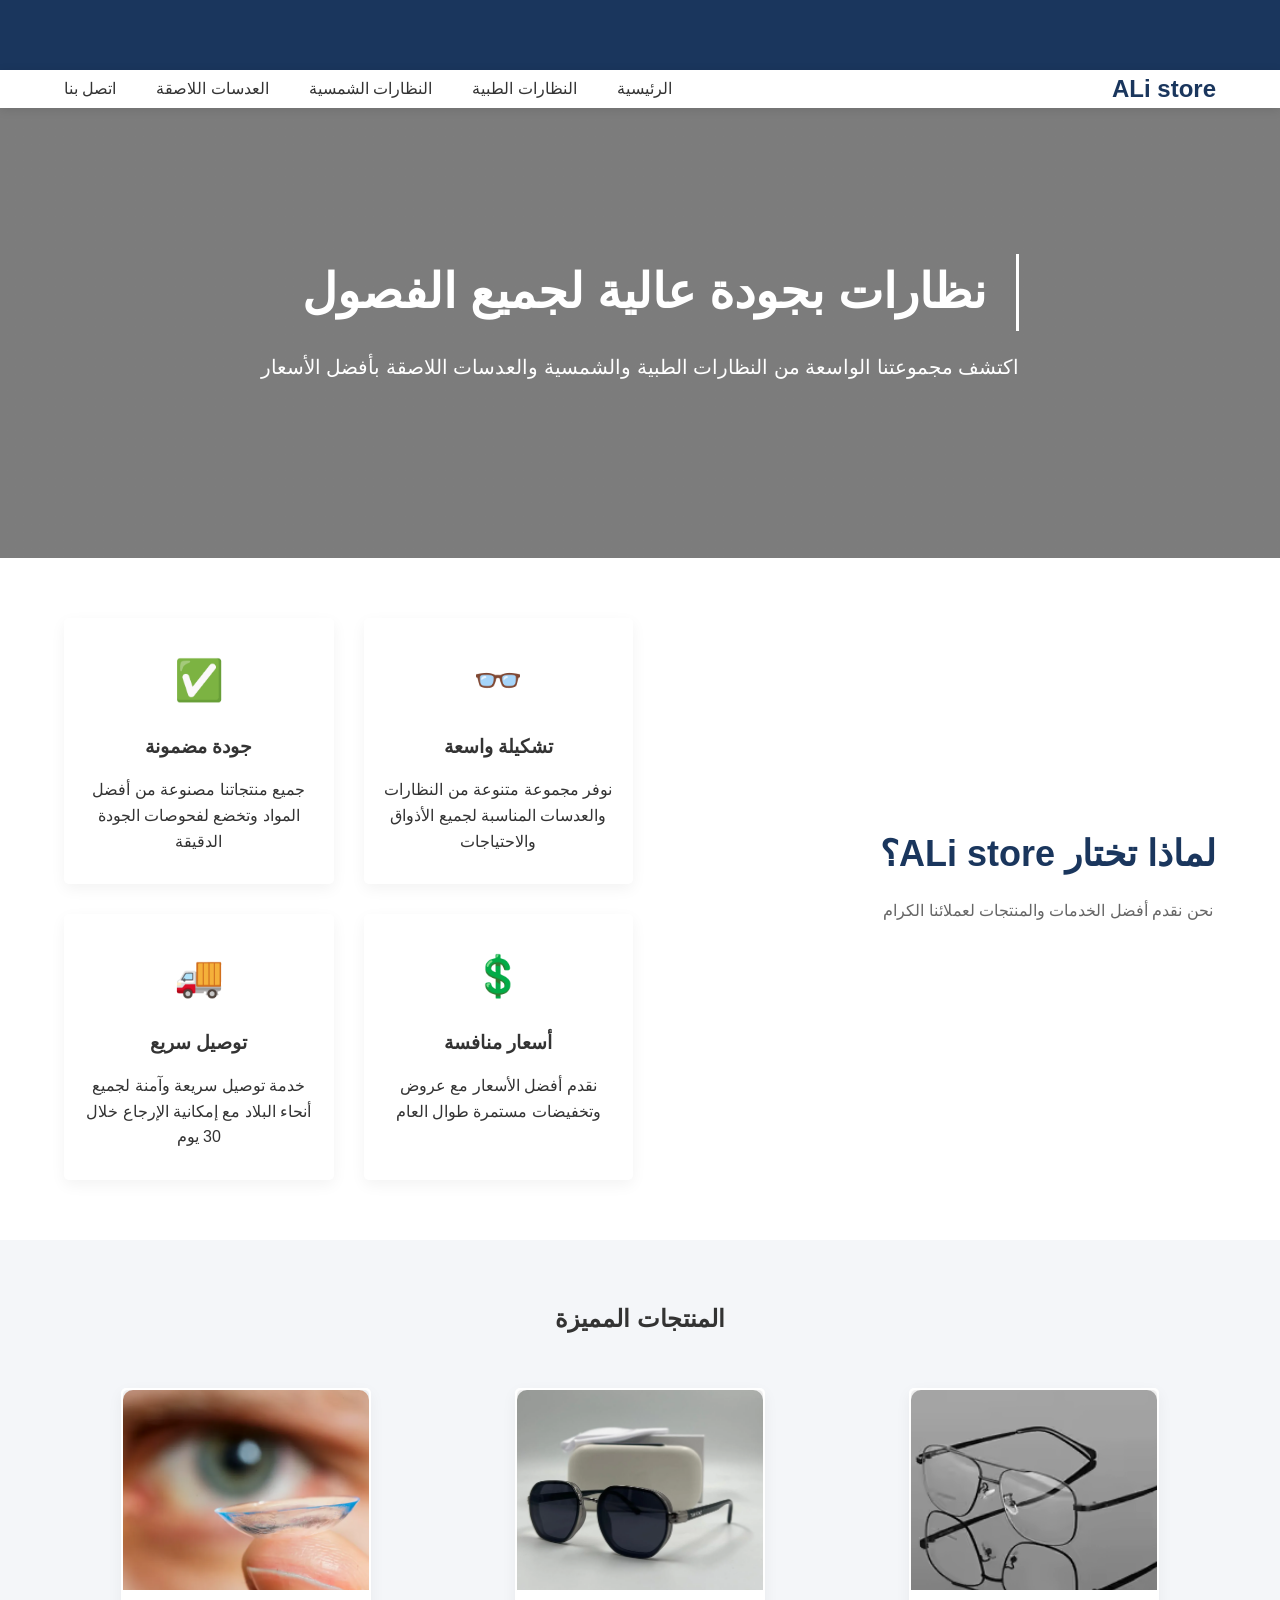
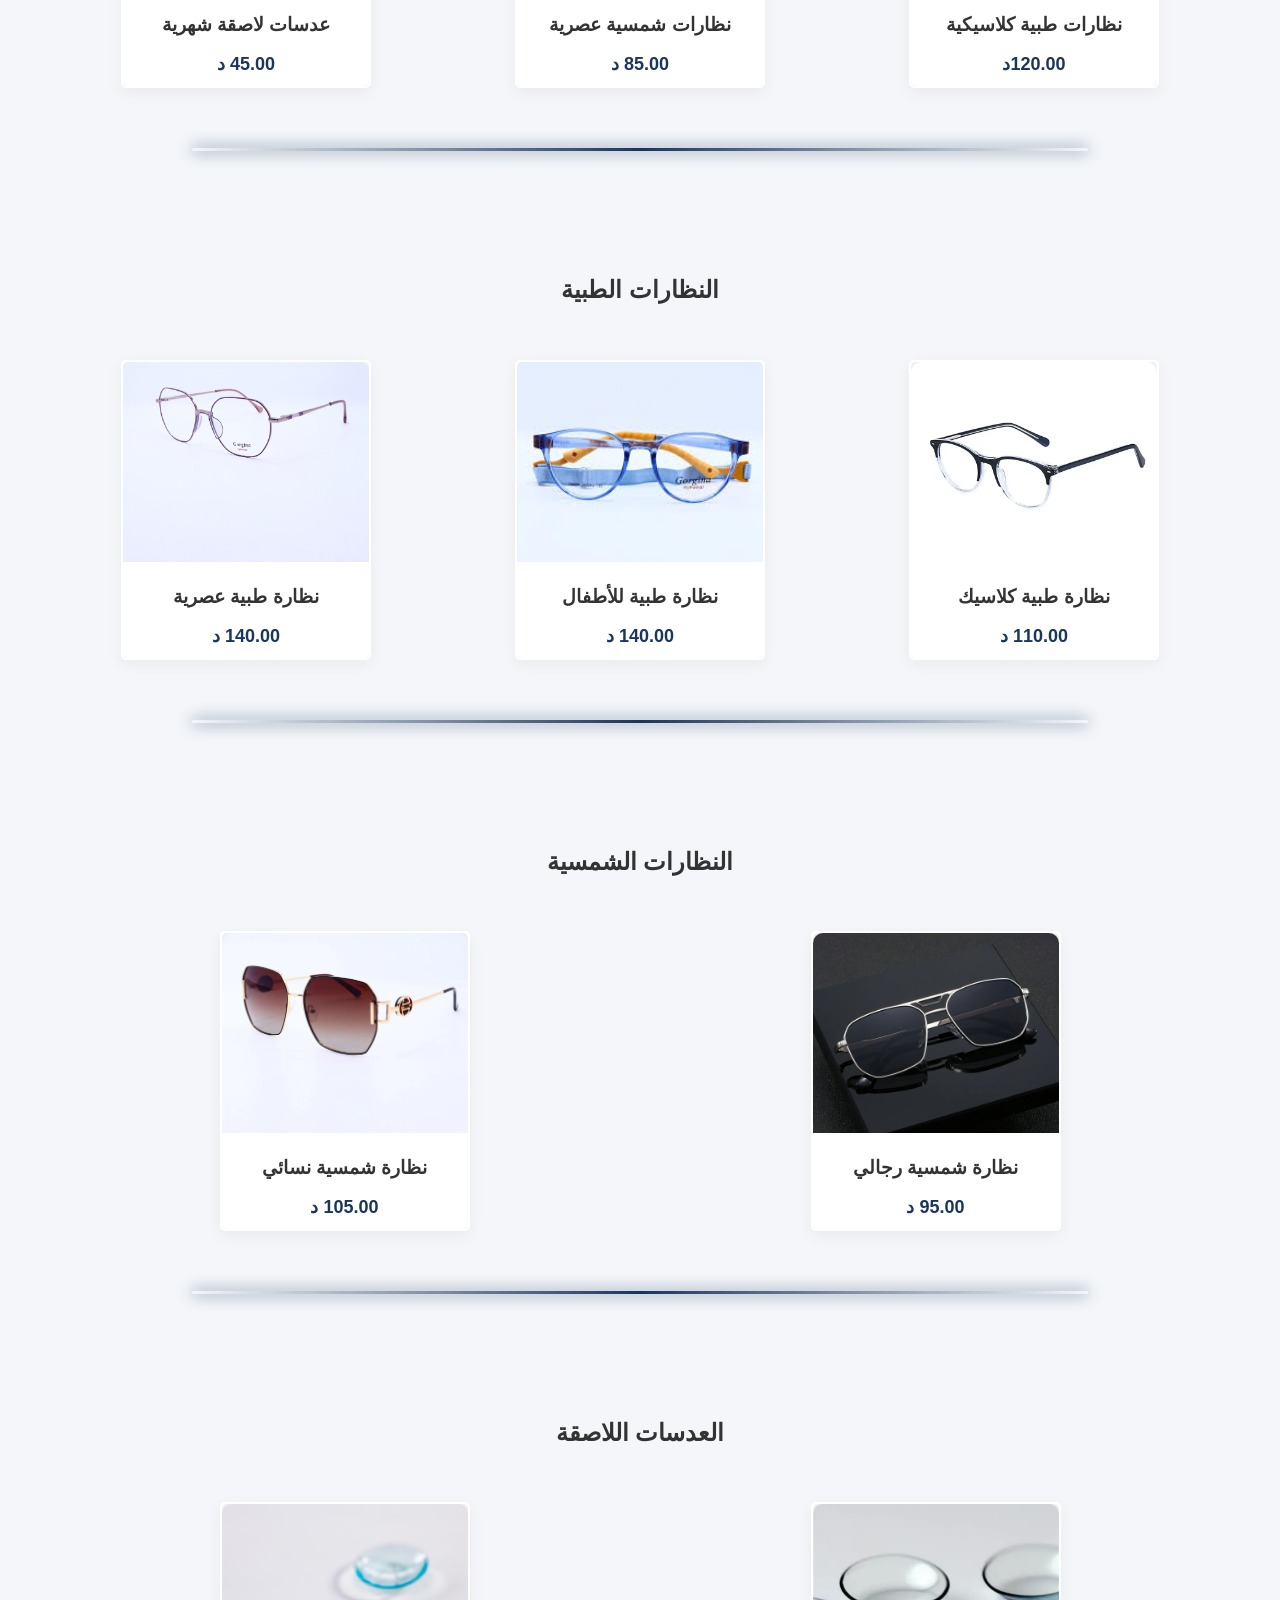
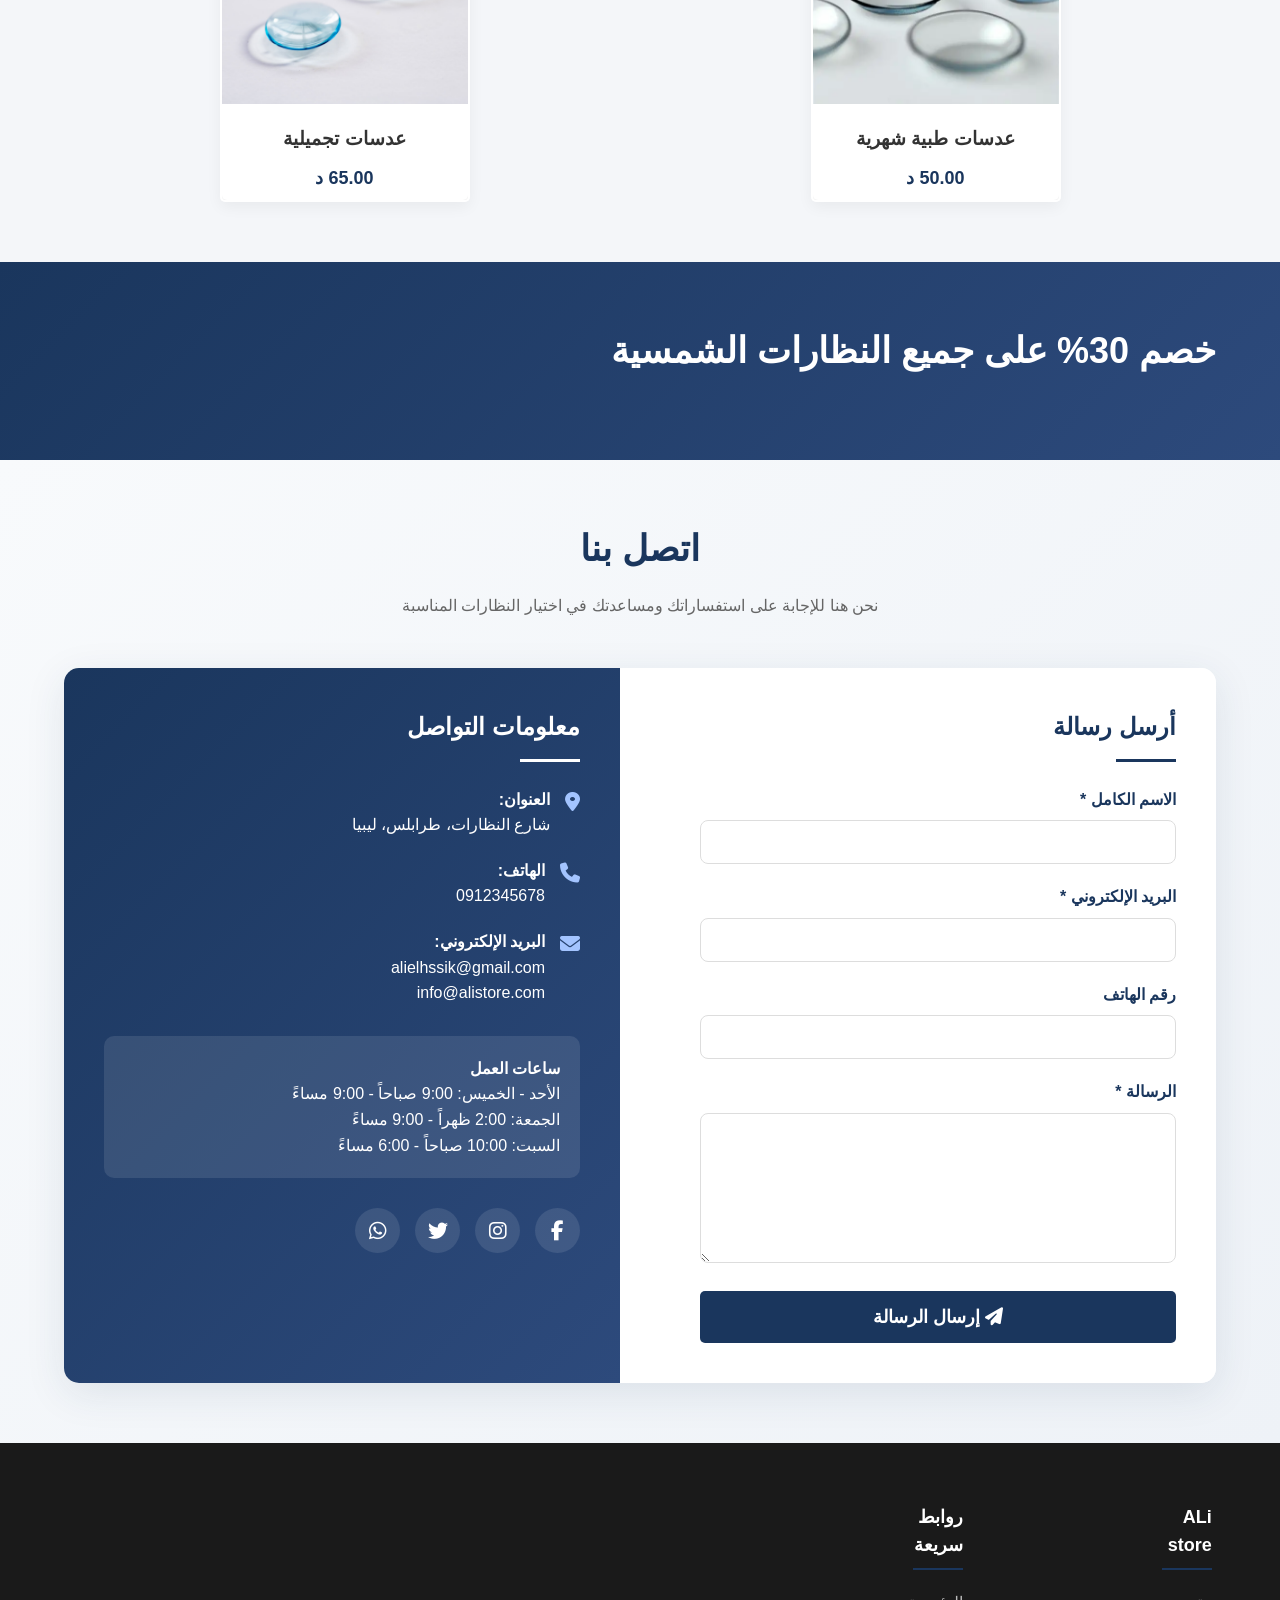
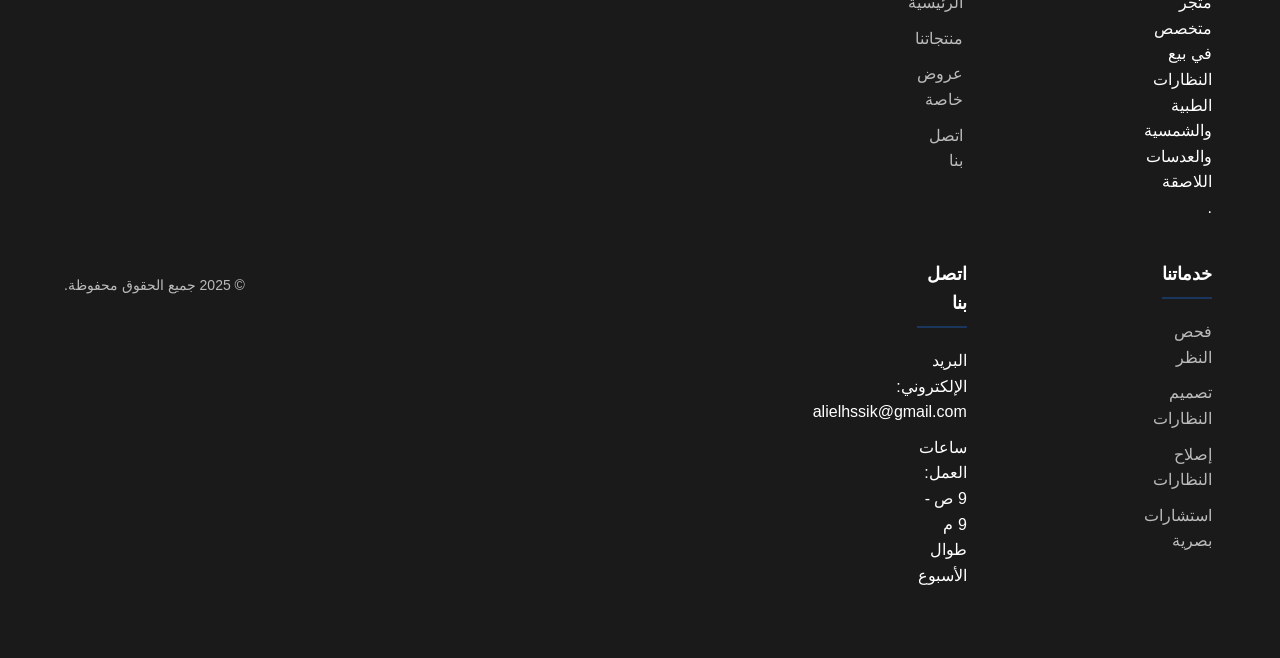
<file: index.html>
<!DOCTYPE html>
<html lang="ar" dir="rtl">
<head>
    <meta charset="UTF-8">
    <meta name="viewport" content="width=device-width, initial-scale=1.0">
    <link rel="stylesheet" href="https://cdnjs.cloudflare.com/ajax/libs/font-awesome/6.5.0/css/all.min.css">
    <link rel="stylesheet" href="style.css">
    <title>ALi Store - نظارات طبية وعدسات لاصقة</title>
</head>
<body>
    <div class="top-bar"></div>
    
    <nav>
        <div class="container">
            <div class="logo">ALi store</div>
            <ul class="nav-links">
                <li><a href="#">الرئيسية</a></li>
                <li><a href="#b">النظارات الطبية</a></li>
                <li><a href="#c">النظارات الشمسية</a></li>
                <li><a href="#d">العدسات اللاصقة</a></li>
                <li><a href="#contact">اتصل بنا</a></li>
            </ul>
        </div>
    </nav>
    
    <section class="hero">
        <div class="hero-content">
            <div><h1 class="typewriter">نظارات بجودة عالية لجميع الفصول</h1></div>
            <p>اكتشف مجموعتنا الواسعة من النظارات الطبية والشمسية والعدسات اللاصقة بأفضل الأسعار</p>
        </div>
    </section>
    
    <section class="features">
        <div class="container">
            <div class="section-title">
                <h2>لماذا تختار ALi store؟</h2>
                <p>نحن نقدم أفضل الخدمات والمنتجات لعملائنا الكرام</p>
            </div>
            <div class="features-grid">
                <div class="feature-card">
                    <div class="feature-icon">👓</div>
                    <h3>تشكيلة واسعة</h3>
                    <p>نوفر مجموعة متنوعة من النظارات والعدسات المناسبة لجميع الأذواق والاحتياجات</p>
                </div>
                <div class="feature-card">
                    <div class="feature-icon">✅</div>
                    <h3>جودة مضمونة</h3>
                    <p>جميع منتجاتنا مصنوعة من أفضل المواد وتخضع لفحوصات الجودة الدقيقة</p>
                </div>
                <div class="feature-card">
                    <div class="feature-icon">💲</div>
                    <h3>أسعار منافسة</h3>
                    <p>نقدم أفضل الأسعار مع عروض وتخفيضات مستمرة طوال العام</p>
                </div>
                <div class="feature-card">
                    <div class="feature-icon">🚚</div>
                    <h3>توصيل سريع</h3>
                    <p>خدمة توصيل سريعة وآمنة لجميع أنحاء البلاد مع إمكانية الإرجاع خلال 30 يوم</p>
                </div>
            </div>
        </div>
    </section>
    
    <section id="a" class="products featured-products">
        <div class="container-a">
            <h2 class="section-title">المنتجات المميزة</h2>
            <div class="products-grid">
                <div class="product-card">
                    <div class="card-inner">
                        <div class="card-front">
                            <div class="product-img"><img src="p1.avif" alt="نظارات طبية كلاسيكية"></div>
                            <div class="product-info">
                                <h3>نظارات طبية كلاسيكية</h3>
                                <div class="price">120.00د</div>
                            </div>
                        </div>
                        <div class="card-back">
                            <div class="product-info">
                                <h3>نظارات طبية كلاسيكية</h3>
                                <p>إطار أنيق ومتين مع عدسات مضادة للانعكاس للارتداء اليومي</p>
                                <div class="price">120.00 د</div>
                            </div>
                        </div>
                    </div>
                </div>
                <div class="product-card">
                    <div class="card-inner">
                        <div class="card-front">
                            <div class="product-img"><img src="p9.webp" alt="نظارات شمسية عصرية"></div>
                            <div class="product-info">
                                <h3>نظارات شمسية عصرية</h3>
                                <div class="price">85.00 د</div>
                            </div>
                        </div>
                        <div class="card-back">
                            <div class="product-info">
                                <h3>نظارات شمسية عصرية</h3>
                                <p>حماية 100% من الأشعة فوق البنفسجية مع تصميم عصري وأنيق</p>
                                <div class="price">85.00 د</div>
                            </div>
                        </div>
                    </div>
                </div>
                <div class="product-card">
                    <div class="card-inner">
                        <div class="card-front">
                            <div class="product-img"><img src="p2.png" alt="عدسات لاصقة شهرية"></div>
                            <div class="product-info">
                                <h3>عدسات لاصقة شهرية</h3>
                                <div class="price">45.00 د</div>
                            </div>
                        </div>
                        <div class="card-back">
                            <div class="product-info">
                                <h3>عدسات لاصقة شهرية</h3>
                                <p>عدسات مريحة للاستخدام اليومي مع ترطيب متقدم لحماية العين</p>
                                <div class="price">45.00 د</div>
                            </div>
                        </div>
                    </div>
                </div>
            </div>
        </div>
    </section>
    
    <section id="b" class="products medical-glasses">
        <div class="container-a">
            <h2 class="section-title">النظارات الطبية</h2>
            <div class="products-grid">
                <div class="product-card">
                    <div class="card-inner">
                        <div class="card-front">
                            <div class="product-img"><img src="p5.avif" alt="نظارة طبية كلاسيك"></div>
                            <div class="product-info">
                                <h3>نظارة طبية كلاسيك</h3>
                                <div class="price">110.00 د</div>
                            </div>
                        </div>
                        <div class="card-back">
                            <div class="product-info">
                                <h3>نظارة طبية كلاسيك</h3>
                                <p>إطار خفيف وعدسات مريحة للارتداء اليومي</p>
                                <div class="price">110.00 د</div>
                            </div>
                        </div>
                    </div>
                </div>
                <div class="product-card">
                    <div class="card-inner">
                        <div class="card-front">
                            <div class="product-img"><img src="p3.jfif" alt="نظارة طبية للأطفال"></div>
                            <div class="product-info">
                                <h3>نظارة طبية للأطفال</h3>
                                <div class="price">140.00 د</div>
                            </div>
                        </div>
                        <div class="card-back">
                            <div class="product-info">
                                <h3>نظارة طبية للأطفال</h3>
                                <p>إطار متين ومريح مع عدسات آمنة للأطفال</p>
                                <div class="price">140.00 د</div>
                            </div>
                        </div>
                    </div>
                </div>
                <div class="product-card">
                    <div class="card-inner">
                        <div class="card-front">
                            <div class="product-img"><img src="p4.webp" alt="نظارة طبية عصرية"></div>
                            <div class="product-info">
                                <h3>نظارة طبية عصرية</h3>
                                <div class="price">140.00 د</div>
                            </div>
                        </div>
                        <div class="card-back">
                            <div class="product-info">
                                <h3>نظارة طبية عصرية</h3>
                                <p>تصميم حديث للرجال والنساء مع عدسات مضادة للانعكاس</p>
                                <div class="price">140.00 د</div>
                            </div>
                        </div>
                    </div>
                </div>
            </div>
        </div>
    </section>
    
    <section id="c" class="products sun-glasses">
        <div class="container-a">
            <h2 class="section-title">النظارات الشمسية</h2>
            <div class="products-grid">
                <div class="product-card">
                    <div class="card-inner">
                        <div class="card-front">
                            <div class="product-img"><img src="p6.webp" alt="نظارة شمسية رجالي"></div>
                            <div class="product-info">
                                <h3>نظارة شمسية رجالي</h3>
                                <div class="price">95.00 د</div>
                            </div>
                        </div>
                        <div class="card-back">
                            <div class="product-info">
                                <h3>نظارة شمسية رجالي</h3>
                                <p>حماية 100% من الأشعة مع تصميم أنيق وعصري</p>
                                <div class="price">95.00 د</div>
                            </div>
                        </div>
                    </div>
                </div>
                <div class="product-card">
                    <div class="card-inner">
                        <div class="card-front">
                            <div class="product-img"><img src="p7.png" alt="نظارة شمسية نسائي"></div>
                            <div class="product-info">
                                <h3>نظارة شمسية نسائي</h3>
                                <div class="price">105.00 د</div>
                            </div>
                        </div>
                        <div class="card-back">
                            <div class="product-info">
                                <h3>نظارة شمسية نسائي</h3>
                                <p>تصميم أنيق وخفيف مع حماية كاملة من الأشعة فوق البنفسجية</p>
                                <div class="price">105.00 د</div>
                            </div>
                        </div>
                    </div>
                </div>
            </div>
        </div>
    </section>
    
    <section id="d" class="products contact-lenses">
        <div class="container-a">
            <h2 class="section-title">العدسات اللاصقة</h2>
            <div class="products-grid">
                <div class="product-card">
                    <div class="card-inner">
                        <div class="card-front">
                            <div class="product-img"><img src="p10.webp" alt="عدسات طبية شهرية"></div>
                            <div class="product-info">
                                <h3>عدسات طبية شهرية</h3>
                                <div class="price">50.00 د</div>
                            </div>
                        </div>
                        <div class="card-back">
                            <div class="product-info">
                                <h3>عدسات طبية شهرية</h3>
                                <p>راحة طوال اليوم مع ترطيب متقدم للعين</p>
                                <div class="price">50.00 د</div>
                            </div>
                        </div>
                    </div>
                </div>
                <div class="product-card">
                    <div class="card-inner">
                        <div class="card-front">
                            <div class="product-img"><img src="p8.txt" alt="عدسات تجميلية"></div>
                            <div class="product-info">
                                <h3>عدسات تجميلية</h3>
                                <div class="price">65.00 د</div>
                            </div>
                        </div>
                        <div class="card-back">
                            <div class="product-info">
                                <h3>عدسات تجميلية</h3>
                                <p>ألوان طبيعية جذابة مع راحة طوال اليوم</p>
                                <div class="price">65.00 د</div>
                            </div>
                        </div>
                    </div>
                </div>
            </div>
        </div>
    </section>
    
    <section class="offers">
        <div class="container">
            <h2>خصم 30% على جميع النظارات الشمسية</h2>
        </div>
    </section>
    
    <section id="contact" class="contact-section">
        <div class="contact-container">
            <div class="section-title">
                <h2>اتصل بنا</h2>
                <p>نحن هنا للإجابة على استفساراتك ومساعدتك في اختيار النظارات المناسبة</p>
            </div>
            
            <div class="contact-wrapper">
                <div class="contact-form-side">
                    <h3>أرسل رسالة</h3>
                    
                    <!-- قسم الرسالة المحفوظة -->
                    <section id="savedMessage" class="contact-section" style="display:none;">
                        <div class="contact-container">
                            <div class="section-title">
                                <h2>الرسالة المحفوظة</h2>
                            </div>
                            <div class="contact-wrapper">
                                <div class="contact-form-side">
                                    <p><strong>الاسم:</strong> <span id="showName"></span></p>
                                    <p><strong>البريد:</strong> <span id="showEmail"></span></p>
                                    <p><strong>الهاتف:</strong> <span id="showPhone"></span></p>
                                    <p><strong>الرسالة:</strong></p>
                                    <p id="showMessage" style="background:#f4f6f9;padding:15px;border-radius:8px;"></p>
                                    <button class="btn" onclick="editMessage()">✏️ تعديل</button>
                                    <button class="btn delete-btn" onclick="deleteMessage()">🗑️ حذف</button>
                                </div>
                            </div>
                        </div>
                    </section>
                    
                    <!-- نموذج الاتصال -->
                    <form id="contactForm">
                        <div class="form-group">
                            <label for="name">الاسم الكامل *</label>
                            <input type="text" id="name" class="form-control" required>
                        </div>
                        
                        <div class="form-group">
                            <label for="email">البريد الإلكتروني *</label>
                            <input type="email" id="email" class="form-control" required>
                        </div>
                        
                        <div class="form-group">
                            <label for="phone">رقم الهاتف</label>
                            <input type="tel" id="phone" class="form-control">
                        </div>
                        
                        <div class="form-group">
                            <label for="message">الرسالة *</label>
                            <textarea id="message" class="form-control" required></textarea>
                        </div>
                        
                        <button type="submit" class="btn" style="width: 100%; padding: 15px; font-size: 18px;">
                            <i class="fas fa-paper-plane"></i> إرسال الرسالة
                        </button>
                    </form>
                </div>
                
                <div class="contact-info-side">
                    <h3>معلومات التواصل</h3>
                    
                    <ul class="contact-details">
                        <li>
                            <i class="fas fa-map-marker-alt"></i>
                            <span>
                                <strong>العنوان:</strong><br>
                                شارع النظارات، طرابلس، ليبيا
                            </span>
                        </li>
                        
                        <li>
                            <i class="fas fa-phone"></i>
                            <span>
                                <strong>الهاتف:</strong><br>
                                 0912345678
                            </span>
                        </li>
                        
                        <li>
                            <i class="fas fa-envelope"></i>
                            <span>
                                <strong>البريد الإلكتروني:</strong><br>
                                alielhssik@gmail.com<br>
                                info@alistore.com
                            </span>
                        </li>
                    </ul>
                    
                    <div class="working-hours">
                        <h4>ساعات العمل</h4>
                        <p>الأحد - الخميس: 9:00 صباحاً - 9:00 مساءً</p>
                        <p>الجمعة: 2:00 ظهراً - 9:00 مساءً</p>
                        <p>السبت: 10:00 صباحاً - 6:00 مساءً</p>
                    </div>
                    
                    <div class="social-contact">
                        <a href="#" title="فيسبوك"><i class="fab fa-facebook-f"></i></a>
                        <a href="#" title="إنستغرام"><i class="fab fa-instagram"></i></a>
                        <a href="#" title="تويتر"><i class="fab fa-twitter"></i></a>
                        <a href="#" title="واتساب"><i class="fab fa-whatsapp"></i></a>
                    </div>
                </div>
            </div>
        </div>
    </section>
    
    <footer>
        <div class="container">
            <div class="footer-grid">
                <div class="footer-col">
                    <h3>ALi store</h3>
                    <p>متجر متخصص في بيع النظارات الطبية والشمسية والعدسات اللاصقة .</p>
                </div>
                <div class="footer-col">
                    <h3>روابط سريعة</h3>
                    <ul>
                        <li><a href="#">الرئيسية</a></li>
                        <li><a href="#a">منتجاتنا</a></li>
                        <li><a href="#">عروض خاصة</a></li>
                        <li><a href="#contact">اتصل بنا</a></li>
                    </ul>
                </div>
                <div class="footer-col">
                    <h3>خدماتنا</h3>
                    <ul>
                        <li><a href="#">فحص النظر</a></li>
                        <li><a href="#">تصميم النظارات</a></li>
                        <li><a href="#">إصلاح النظارات</a></li>
                        <li><a href="#">استشارات بصرية</a></li>
                    </ul>
                </div>
                <div class="footer-col">
                    <h3>اتصل بنا</h3>
                    <ul>
                        <li>البريد الإلكتروني: alielhssik@gmail.com</li>
                        <li>ساعات العمل: 9 ص - 9 م طوال الأسبوع</li>
                    </ul>
                </div>
            </div>
            
            <div class="copyright">
                <p>© 2025 جميع الحقوق محفوظة.</p>
            </div>
        </div>
    </footer>
    
    <script src="script.js"></script>
</body>
</html>
</file>
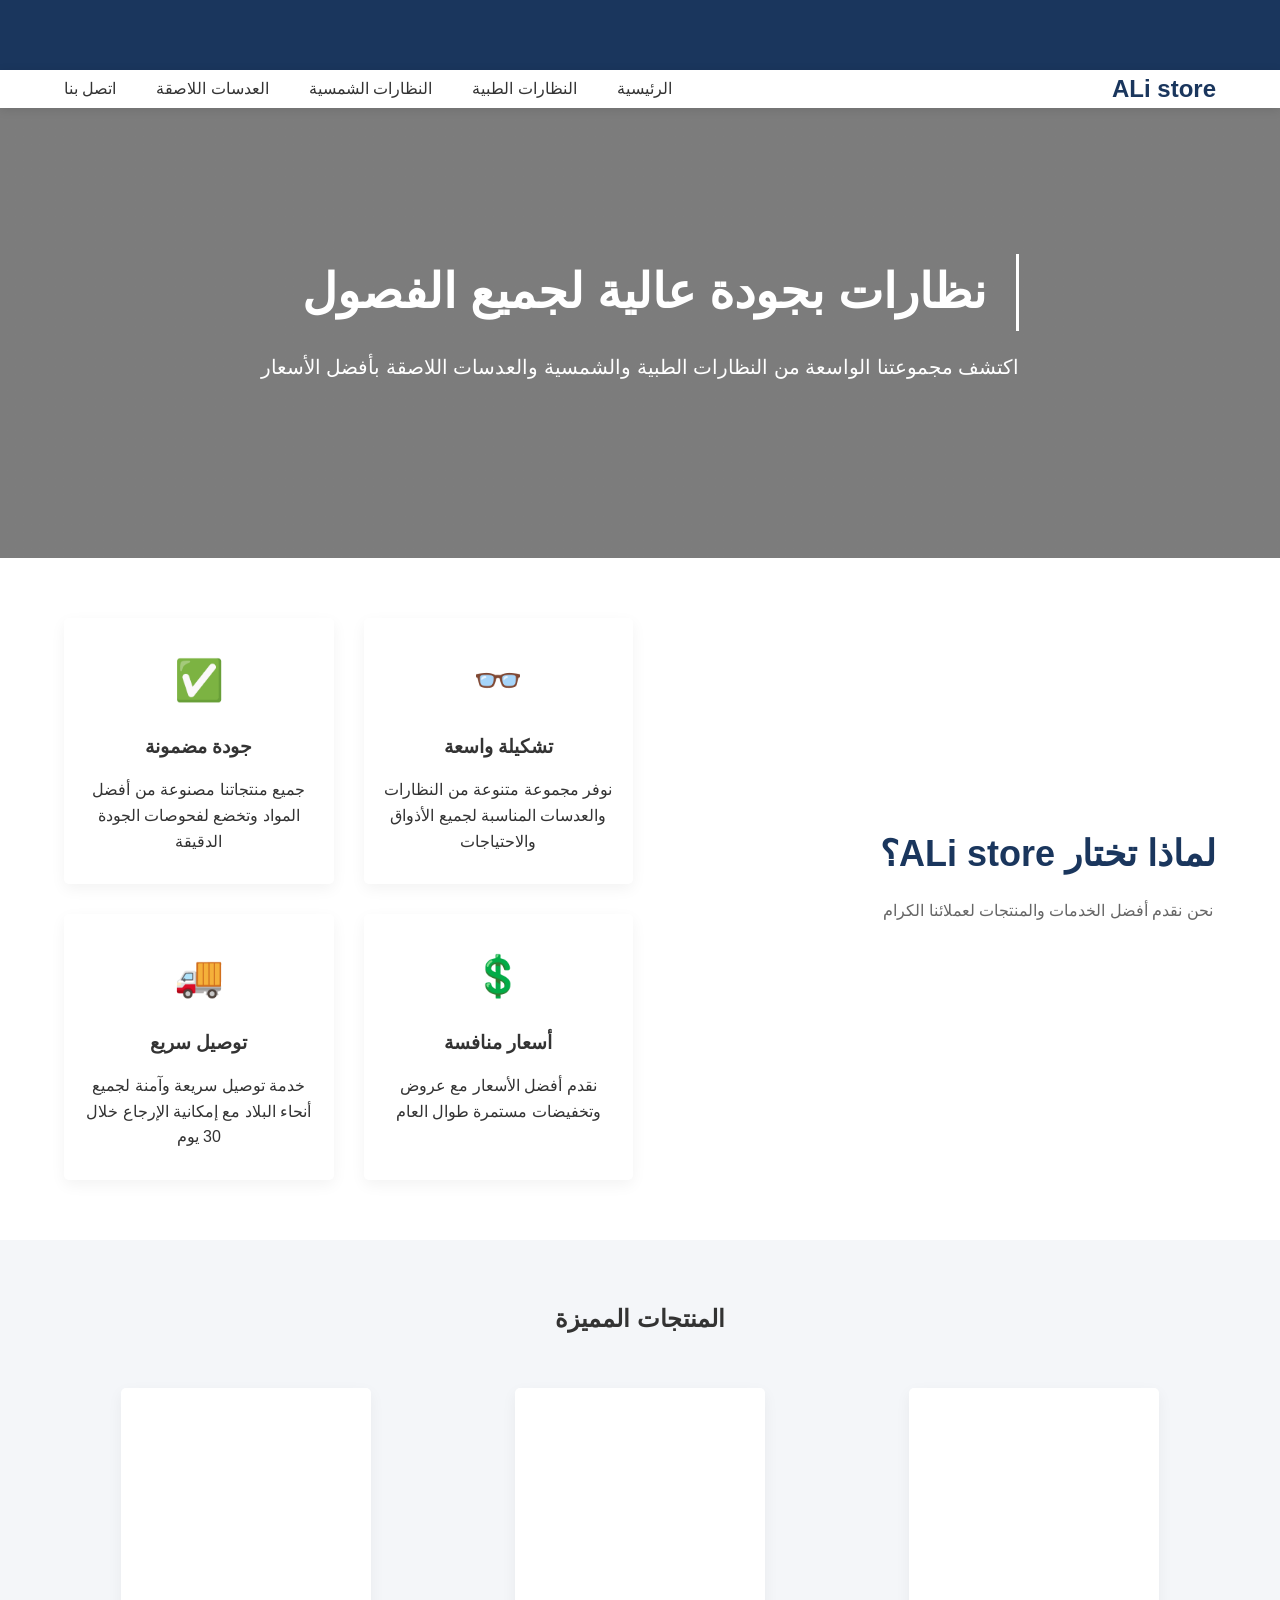
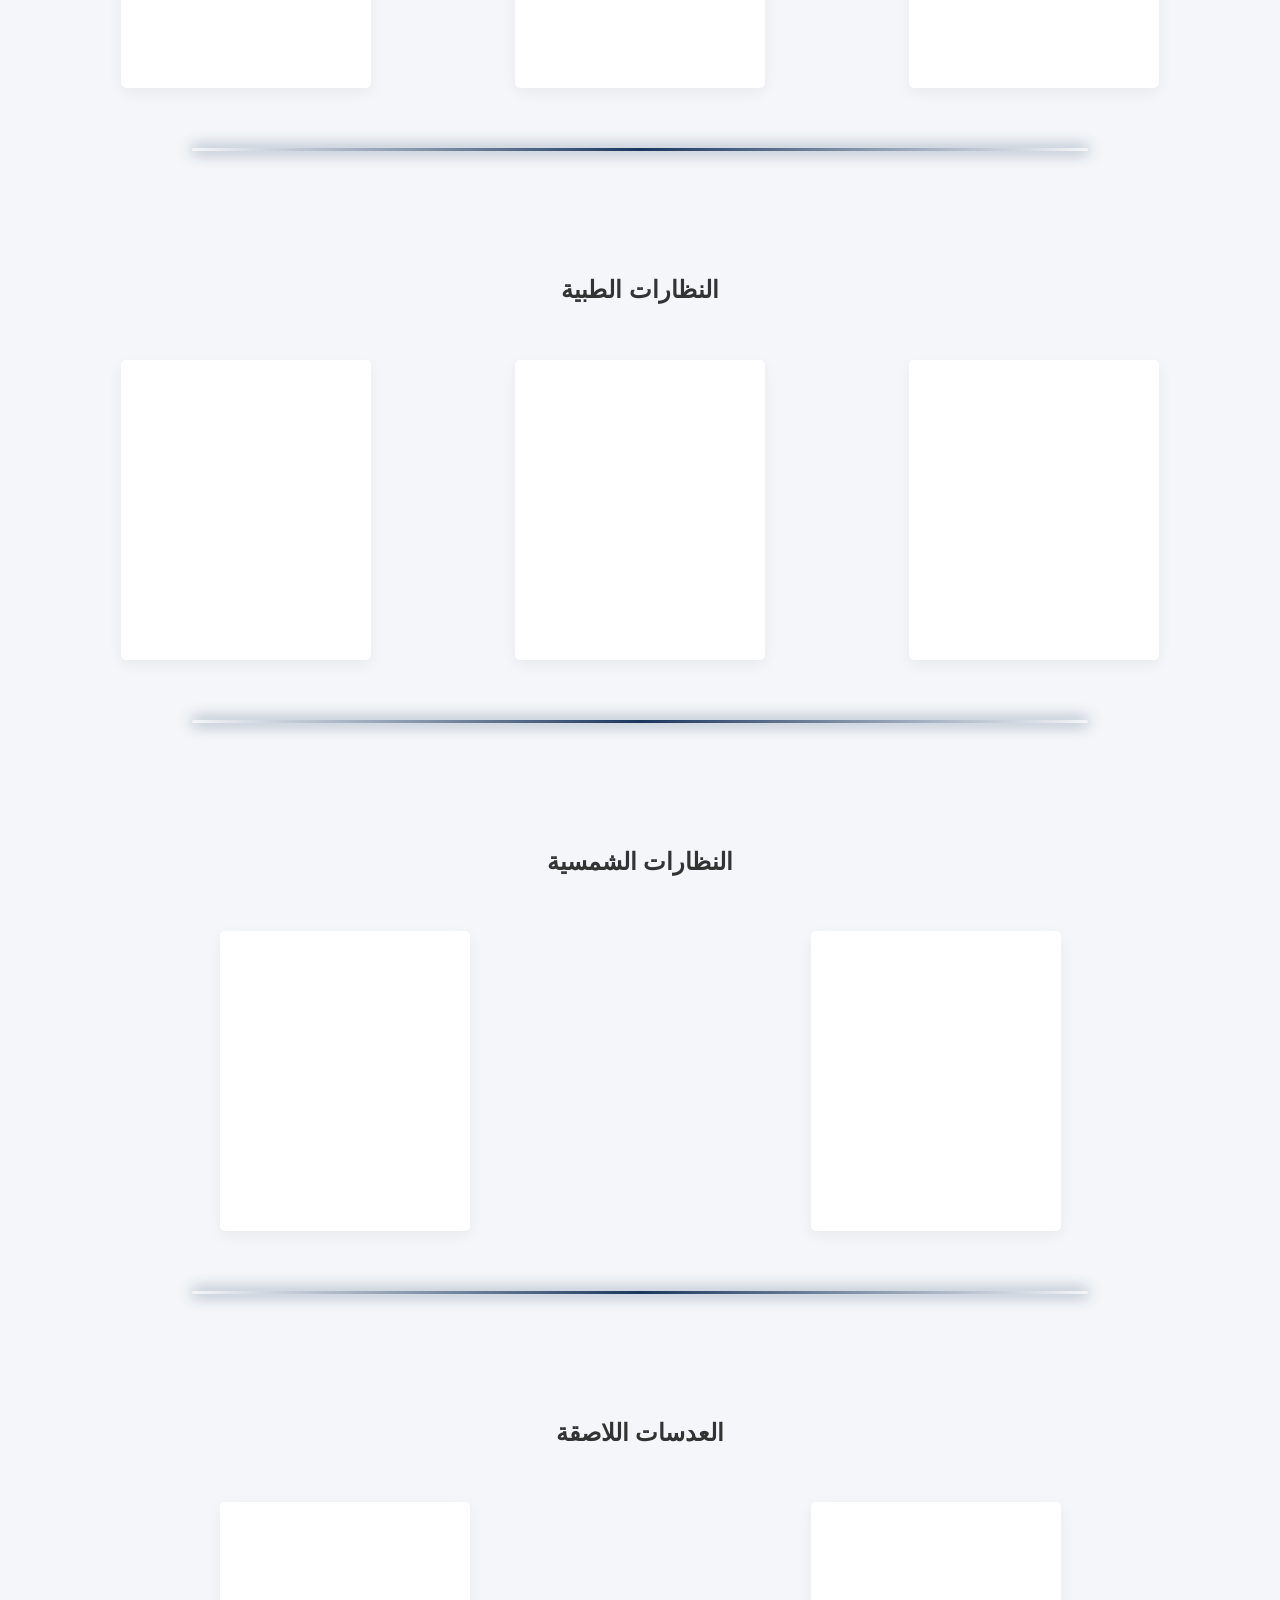
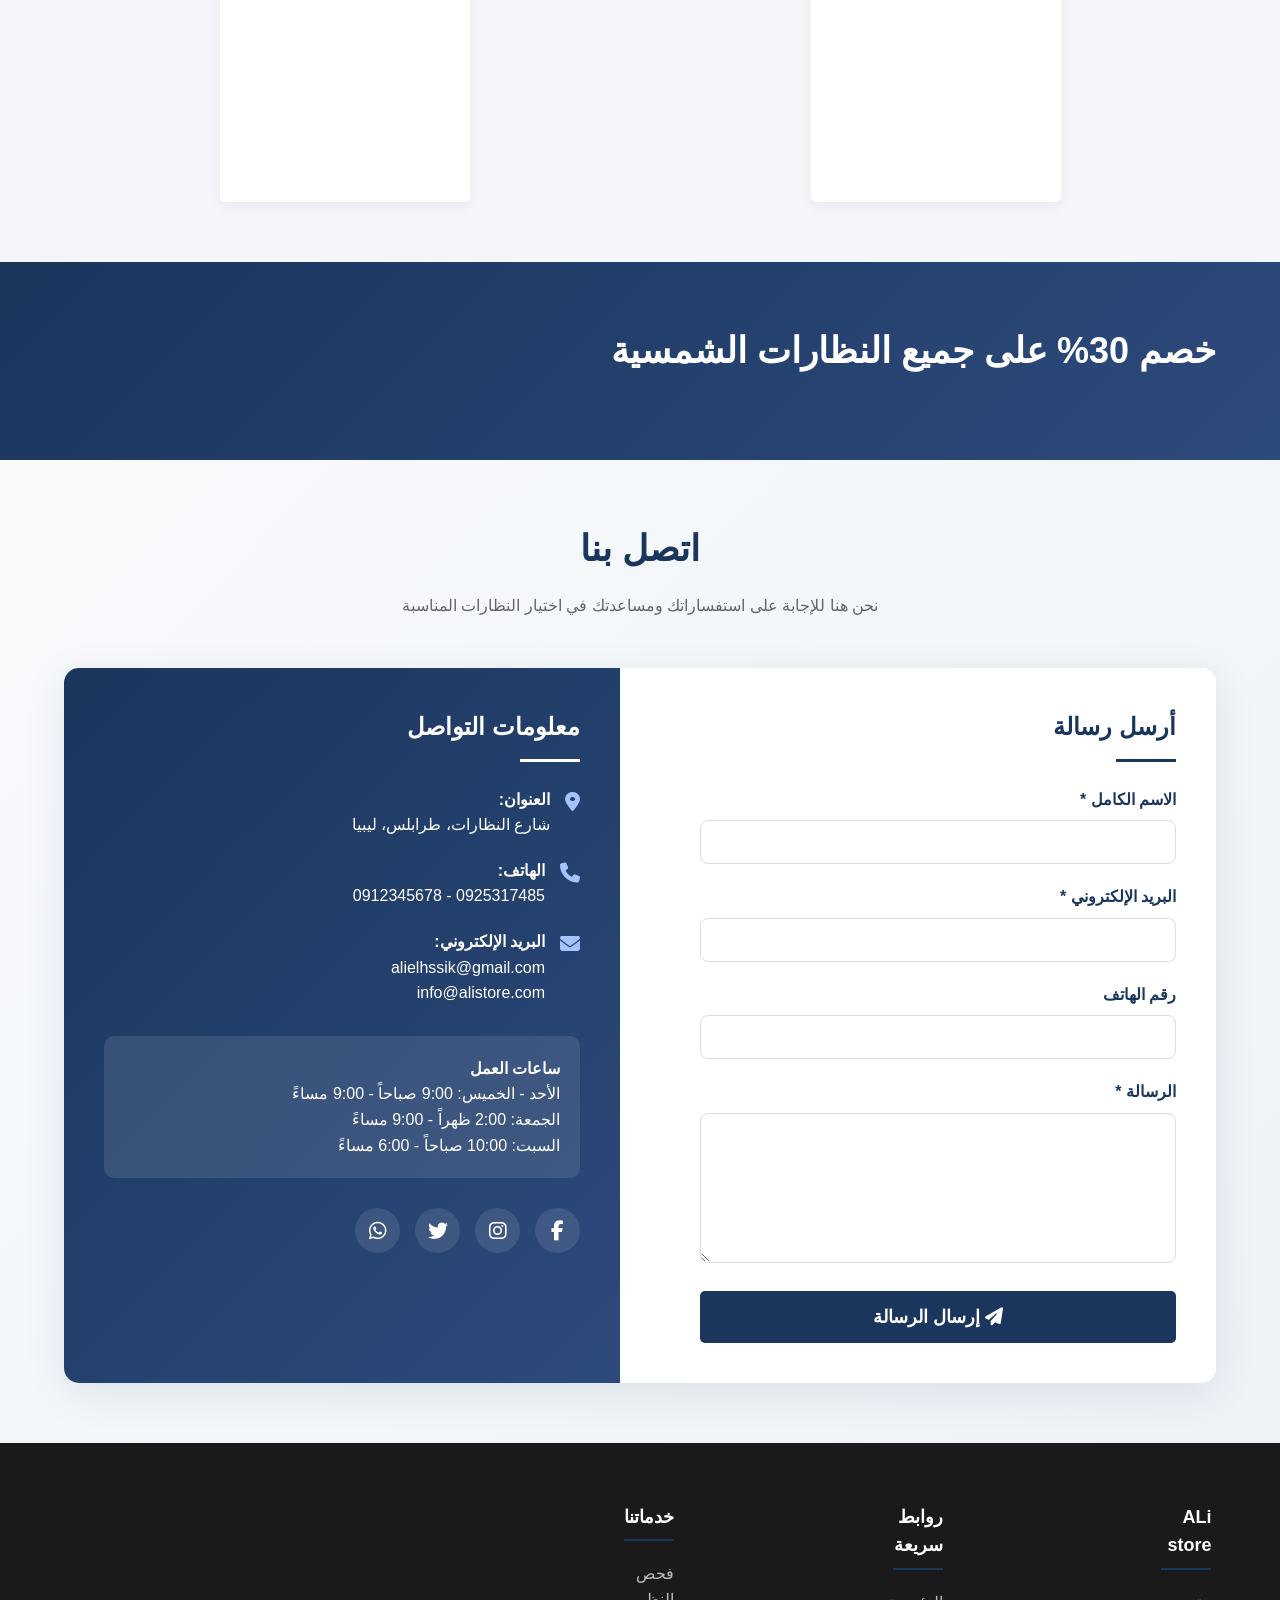
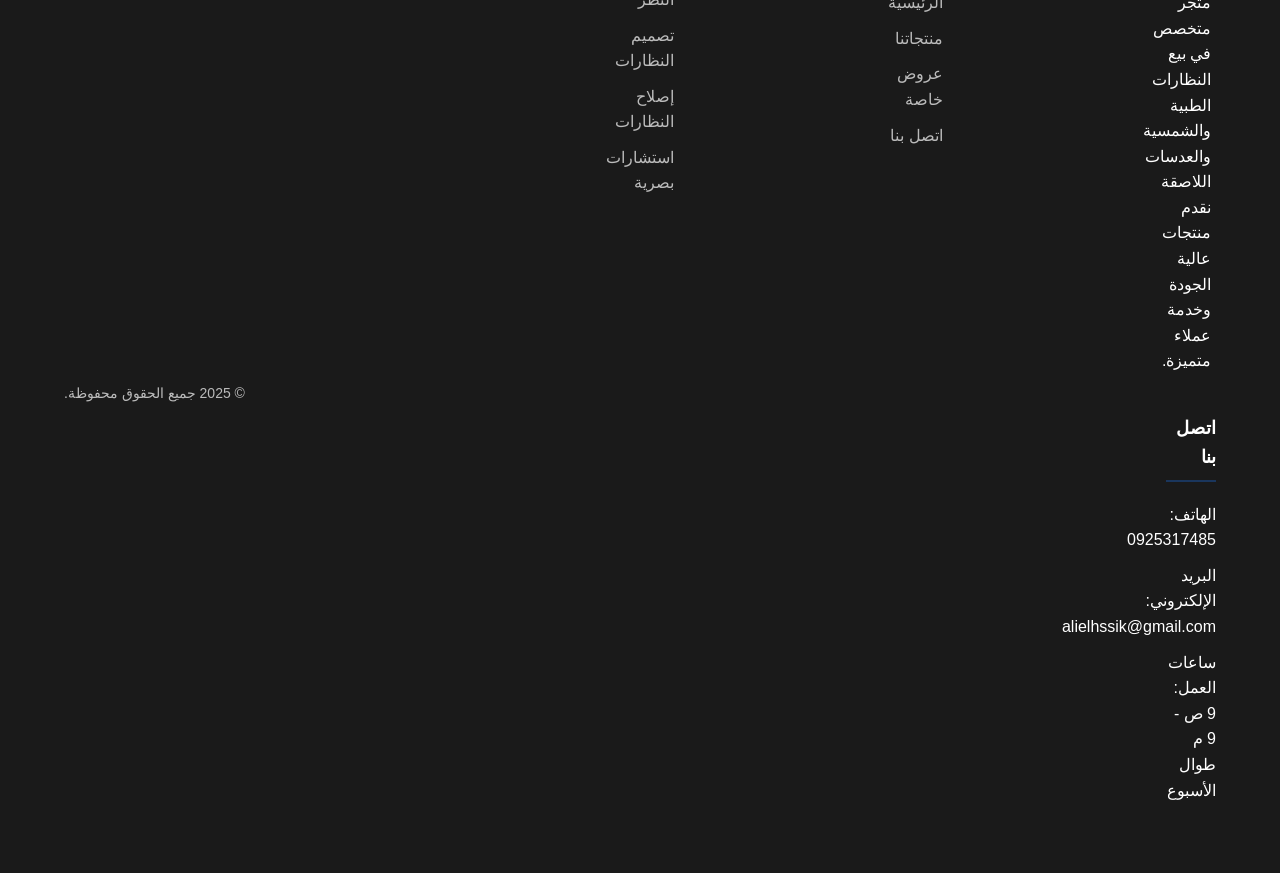
<file: index.html.html>
<!DOCTYPE html>
<html lang="ar" dir="rtl">
<head>
    <meta charset="UTF-8">
    <meta name="viewport" content="width=device-width, initial-scale=1.0">
    <link rel="stylesheet" href="https://cdnjs.cloudflare.com/ajax/libs/font-awesome/6.5.0/css/all.min.css">
    <link rel="stylesheet" href="style.css">
    <title>ALi Store - نظارات طبية وعدسات لاصقة</title>
</head>
<body>
    <div class="top-bar"></div>
    
    <nav>
        <div class="container">
            <div class="logo">ALi store</div>
            <ul class="nav-links">
                <li><a href="#">الرئيسية</a></li>
                <li><a href="#b">النظارات الطبية</a></li>
                <li><a href="#c">النظارات الشمسية</a></li>
                <li><a href="#d">العدسات اللاصقة</a></li>
                <li><a href="#contact">اتصل بنا</a></li>
            </ul>
        </div>
    </nav>
    
    <section class="hero">
        <div class="hero-content">
            <div><h1 class="typewriter">نظارات بجودة عالية لجميع الفصول</h1></div>
            <p>اكتشف مجموعتنا الواسعة من النظارات الطبية والشمسية والعدسات اللاصقة بأفضل الأسعار</p>
        </div>
    </section>
    
    <section class="features">
        <div class="container">
            <div class="section-title">
                <h2>لماذا تختار ALi store؟</h2>
                <p>نحن نقدم أفضل الخدمات والمنتجات لعملائنا الكرام</p>
            </div>
            <div class="features-grid">
                <div class="feature-card">
                    <div class="feature-icon">👓</div>
                    <h3>تشكيلة واسعة</h3>
                    <p>نوفر مجموعة متنوعة من النظارات والعدسات المناسبة لجميع الأذواق والاحتياجات</p>
                </div>
                <div class="feature-card">
                    <div class="feature-icon">✅</div>
                    <h3>جودة مضمونة</h3>
                    <p>جميع منتجاتنا مصنوعة من أفضل المواد وتخضع لفحوصات الجودة الدقيقة</p>
                </div>
                <div class="feature-card">
                    <div class="feature-icon">💲</div>
                    <h3>أسعار منافسة</h3>
                    <p>نقدم أفضل الأسعار مع عروض وتخفيضات مستمرة طوال العام</p>
                </div>
                <div class="feature-card">
                    <div class="feature-icon">🚚</div>
                    <h3>توصيل سريع</h3>
                    <p>خدمة توصيل سريعة وآمنة لجميع أنحاء البلاد مع إمكانية الإرجاع خلال 30 يوم</p>
                </div>
            </div>
        </div>
    </section>
    
    <section id="a" class="products featured-products">
        <div class="container-a">
            <h2 class="section-title">المنتجات المميزة</h2>
            <div class="products-grid">
                <div class="product-card">
                    <div class="card-inner">
                        <div class="card-front">
                            <div class="product-img"><img src="p1.avif" alt="نظارات طبية كلاسيكية"></div>
                            <div class="product-info">
                                <h3>نظارات طبية كلاسيكية</h3>
                                <div class="price">120.00د</div>
                            </div>
                        </div>
                        <div class="card-back">
                            <div class="product-info">
                                <h3>نظارات طبية كلاسيكية</h3>
                                <p>إطار أنيق ومتين مع عدسات مضادة للانعكاس للارتداء اليومي</p>
                                <div class="price">120.00 د</div>
                            </div>
                        </div>
                    </div>
                </div>
                <div class="product-card">
                    <div class="card-inner">
                        <div class="card-front">
                            <div class="product-img"><img src="p9.webp" alt="نظارات شمسية عصرية"></div>
                            <div class="product-info">
                                <h3>نظارات شمسية عصرية</h3>
                                <div class="price">85.00 د</div>
                            </div>
                        </div>
                        <div class="card-back">
                            <div class="product-info">
                                <h3>نظارات شمسية عصرية</h3>
                                <p>حماية 100% من الأشعة فوق البنفسجية مع تصميم عصري وأنيق</p>
                                <div class="price">85.00 د</div>
                            </div>
                        </div>
                    </div>
                </div>
                <div class="product-card">
                    <div class="card-inner">
                        <div class="card-front">
                            <div class="product-img"><img src="p2.png" alt="عدسات لاصقة شهرية"></div>
                            <div class="product-info">
                                <h3>عدسات لاصقة شهرية</h3>
                                <div class="price">45.00 د</div>
                            </div>
                        </div>
                        <div class="card-back">
                            <div class="product-info">
                                <h3>عدسات لاصقة شهرية</h3>
                                <p>عدسات مريحة للاستخدام اليومي مع ترطيب متقدم لحماية العين</p>
                                <div class="price">45.00 د</div>
                            </div>
                        </div>
                    </div>
                </div>
            </div>
        </div>
    </section>
    
    <section id="b" class="products medical-glasses">
        <div class="container-a">
            <h2 class="section-title">النظارات الطبية</h2>
            <div class="products-grid">
                <div class="product-card">
                    <div class="card-inner">
                        <div class="card-front">
                            <div class="product-img"><img src="p5.avif" alt="نظارة طبية كلاسيك"></div>
                            <div class="product-info">
                                <h3>نظارة طبية كلاسيك</h3>
                                <div class="price">110.00 د</div>
                            </div>
                        </div>
                        <div class="card-back">
                            <div class="product-info">
                                <h3>نظارة طبية كلاسيك</h3>
                                <p>إطار خفيف وعدسات مريحة للارتداء اليومي</p>
                                <div class="price">110.00 د</div>
                            </div>
                        </div>
                    </div>
                </div>
                <div class="product-card">
                    <div class="card-inner">
                        <div class="card-front">
                            <div class="product-img"><img src="p3.jfif" alt="نظارة طبية للأطفال"></div>
                            <div class="product-info">
                                <h3>نظارة طبية للأطفال</h3>
                                <div class="price">140.00 د</div>
                            </div>
                        </div>
                        <div class="card-back">
                            <div class="product-info">
                                <h3>نظارة طبية للأطفال</h3>
                                <p>إطار متين ومريح مع عدسات آمنة للأطفال</p>
                                <div class="price">140.00 د</div>
                            </div>
                        </div>
                    </div>
                </div>
                <div class="product-card">
                    <div class="card-inner">
                        <div class="card-front">
                            <div class="product-img"><img src="p4.webp" alt="نظارة طبية عصرية"></div>
                            <div class="product-info">
                                <h3>نظارة طبية عصرية</h3>
                                <div class="price">140.00 د</div>
                            </div>
                        </div>
                        <div class="card-back">
                            <div class="product-info">
                                <h3>نظارة طبية عصرية</h3>
                                <p>تصميم حديث للرجال والنساء مع عدسات مضادة للانعكاس</p>
                                <div class="price">140.00 د</div>
                            </div>
                        </div>
                    </div>
                </div>
            </div>
        </div>
    </section>
    
    <section id="c" class="products sun-glasses">
        <div class="container-a">
            <h2 class="section-title">النظارات الشمسية</h2>
            <div class="products-grid">
                <div class="product-card">
                    <div class="card-inner">
                        <div class="card-front">
                            <div class="product-img"><img src="p6.webp" alt="نظارة شمسية رجالي"></div>
                            <div class="product-info">
                                <h3>نظارة شمسية رجالي</h3>
                                <div class="price">95.00 د</div>
                            </div>
                        </div>
                        <div class="card-back">
                            <div class="product-info">
                                <h3>نظارة شمسية رجالي</h3>
                                <p>حماية 100% من الأشعة مع تصميم أنيق وعصري</p>
                                <div class="price">95.00 د</div>
                            </div>
                        </div>
                    </div>
                </div>
                <div class="product-card">
                    <div class="card-inner">
                        <div class="card-front">
                            <div class="product-img"><img src="p7.png" alt="نظارة شمسية نسائي"></div>
                            <div class="product-info">
                                <h3>نظارة شمسية نسائي</h3>
                                <div class="price">105.00 د</div>
                            </div>
                        </div>
                        <div class="card-back">
                            <div class="product-info">
                                <h3>نظارة شمسية نسائي</h3>
                                <p>تصميم أنيق وخفيف مع حماية كاملة من الأشعة فوق البنفسجية</p>
                                <div class="price">105.00 د</div>
                            </div>
                        </div>
                    </div>
                </div>
            </div>
        </div>
    </section>
    
    <section id="d" class="products contact-lenses">
        <div class="container-a">
            <h2 class="section-title">العدسات اللاصقة</h2>
            <div class="products-grid">
                <div class="product-card">
                    <div class="card-inner">
                        <div class="card-front">
                            <div class="product-img"><img src="p10.webp" alt="عدسات طبية شهرية"></div>
                            <div class="product-info">
                                <h3>عدسات طبية شهرية</h3>
                                <div class="price">50.00 د</div>
                            </div>
                        </div>
                        <div class="card-back">
                            <div class="product-info">
                                <h3>عدسات طبية شهرية</h3>
                                <p>راحة طوال اليوم مع ترطيب متقدم للعين</p>
                                <div class="price">50.00 د</div>
                            </div>
                        </div>
                    </div>
                </div>
                <div class="product-card">
                    <div class="card-inner">
                        <div class="card-front">
                            <div class="product-img"><img src="p8.txt" alt="عدسات تجميلية"></div>
                            <div class="product-info">
                                <h3>عدسات تجميلية</h3>
                                <div class="price">65.00 د</div>
                            </div>
                        </div>
                        <div class="card-back">
                            <div class="product-info">
                                <h3>عدسات تجميلية</h3>
                                <p>ألوان طبيعية جذابة مع راحة طوال اليوم</p>
                                <div class="price">65.00 د</div>
                            </div>
                        </div>
                    </div>
                </div>
            </div>
        </div>
    </section>
    
    <section class="offers">
        <div class="container">
            <h2>خصم 30% على جميع النظارات الشمسية</h2>
        </div>
    </section>
    
    <section id="contact" class="contact-section">
        <div class="contact-container">
            <div class="section-title">
                <h2>اتصل بنا</h2>
                <p>نحن هنا للإجابة على استفساراتك ومساعدتك في اختيار النظارات المناسبة</p>
            </div>
            
            <div class="contact-wrapper">
                <div class="contact-form-side">
                    <h3>أرسل رسالة</h3>
                    
                    <!-- قسم الرسالة المحفوظة -->
                    <section id="savedMessage" class="contact-section" style="display:none;">
                        <div class="contact-container">
                            <div class="section-title">
                                <h2>الرسالة المحفوظة</h2>
                            </div>
                            <div class="contact-wrapper">
                                <div class="contact-form-side">
                                    <p><strong>الاسم:</strong> <span id="showName"></span></p>
                                    <p><strong>البريد:</strong> <span id="showEmail"></span></p>
                                    <p><strong>الهاتف:</strong> <span id="showPhone"></span></p>
                                    <p><strong>الرسالة:</strong></p>
                                    <p id="showMessage" style="background:#f4f6f9;padding:15px;border-radius:8px;"></p>
                                    <button class="btn" onclick="editMessage()">✏️ تعديل</button>
                                    <button class="btn delete-btn" onclick="deleteMessage()">🗑️ حذف</button>
                                </div>
                            </div>
                        </div>
                    </section>
                    
                    <!-- نموذج الاتصال -->
                    <form id="contactForm">
                        <div class="form-group">
                            <label for="name">الاسم الكامل *</label>
                            <input type="text" id="name" class="form-control" required>
                        </div>
                        
                        <div class="form-group">
                            <label for="email">البريد الإلكتروني *</label>
                            <input type="email" id="email" class="form-control" required>
                        </div>
                        
                        <div class="form-group">
                            <label for="phone">رقم الهاتف</label>
                            <input type="tel" id="phone" class="form-control">
                        </div>
                        
                        <div class="form-group">
                            <label for="message">الرسالة *</label>
                            <textarea id="message" class="form-control" required></textarea>
                        </div>
                        
                        <button type="submit" class="btn" style="width: 100%; padding: 15px; font-size: 18px;">
                            <i class="fas fa-paper-plane"></i> إرسال الرسالة
                        </button>
                    </form>
                </div>
                
                <div class="contact-info-side">
                    <h3>معلومات التواصل</h3>
                    
                    <ul class="contact-details">
                        <li>
                            <i class="fas fa-map-marker-alt"></i>
                            <span>
                                <strong>العنوان:</strong><br>
                                شارع النظارات، طرابلس، ليبيا
                            </span>
                        </li>
                        
                        <li>
                            <i class="fas fa-phone"></i>
                            <span>
                                <strong>الهاتف:</strong><br>
                                0925317485 - 0912345678
                            </span>
                        </li>
                        
                        <li>
                            <i class="fas fa-envelope"></i>
                            <span>
                                <strong>البريد الإلكتروني:</strong><br>
                                alielhssik@gmail.com<br>
                                info@alistore.com
                            </span>
                        </li>
                    </ul>
                    
                    <div class="working-hours">
                        <h4>ساعات العمل</h4>
                        <p>الأحد - الخميس: 9:00 صباحاً - 9:00 مساءً</p>
                        <p>الجمعة: 2:00 ظهراً - 9:00 مساءً</p>
                        <p>السبت: 10:00 صباحاً - 6:00 مساءً</p>
                    </div>
                    
                    <div class="social-contact">
                        <a href="#" title="فيسبوك"><i class="fab fa-facebook-f"></i></a>
                        <a href="#" title="إنستغرام"><i class="fab fa-instagram"></i></a>
                        <a href="#" title="تويتر"><i class="fab fa-twitter"></i></a>
                        <a href="#" title="واتساب"><i class="fab fa-whatsapp"></i></a>
                    </div>
                </div>
            </div>
        </div>
    </section>
    
    <footer>
        <div class="container">
            <div class="footer-grid">
                <div class="footer-col">
                    <h3>ALi store</h3>
                    <p>متجر متخصص في بيع النظارات الطبية والشمسية والعدسات اللاصقة نقدم منتجات عالية الجودة وخدمة عملاء متميزة.</p>
                </div>
                <div class="footer-col">
                    <h3>روابط سريعة</h3>
                    <ul>
                        <li><a href="#">الرئيسية</a></li>
                        <li><a href="#a">منتجاتنا</a></li>
                        <li><a href="#">عروض خاصة</a></li>
                        <li><a href="#contact">اتصل بنا</a></li>
                    </ul>
                </div>
                <div class="footer-col">
                    <h3>خدماتنا</h3>
                    <ul>
                        <li><a href="#">فحص النظر</a></li>
                        <li><a href="#">تصميم النظارات</a></li>
                        <li><a href="#">إصلاح النظارات</a></li>
                        <li><a href="#">استشارات بصرية</a></li>
                    </ul>
                </div>
                <div class="footer-col">
                    <h3>اتصل بنا</h3>
                    <ul>
                        <li>الهاتف: 0925317485</li>
                        <li>البريد الإلكتروني: alielhssik@gmail.com</li>
                        <li>ساعات العمل: 9 ص - 9 م طوال الأسبوع</li>
                    </ul>
                </div>
            </div>
            
            <div class="copyright">
                <p>© 2025 جميع الحقوق محفوظة.</p>
            </div>
        </div>
    </footer>
    
    <script src="script.js"></script>
</body>
</html>
</file>
<file: style.css>
* {
    margin: 0;
    padding: 0;
    box-sizing: border-box;
    font-family: 'Segoe UI', Tahoma, Geneva, Verdana, sans-serif;
}

body {
    background-color: #f9f9f9;
    color: #333;
    line-height: 1.6;
}

.top-bar {
    background-color: #1a365d;
    color: white;
    padding: 10px 0;
    font-size: 14px;
    height: 70px;
    display: flex;
    align-items: center;
}

.container {
    width: 90%;
    max-width: 1200px;
    margin: 0 auto;
    display: flex;
    justify-content: space-between;
    align-items: center;
}

.container-a {
    width: 90%;
    max-width: 1200px;
    margin: 0 auto;
}

nav {
    background-color: white;
    box-shadow: 0 2px 10px rgba(0,0,0,0.1);
    position: sticky;
    top: 0;
    z-index: 100;
}

.logo {
    font-size: 24px;
    font-weight: bold;
    color: #1a365d;
}

/* إصلاح: لجعل القائمة أفقية */
.nav-links {
    display: flex;
    list-style: none;
    flex-direction: row; /* مهم: أفقية */
    flex-wrap: nowrap;
    gap: 15px;
}

.nav-links li {
    margin-right: 25px;
}

.nav-links a {
    text-decoration: none;
    color: #333;
    font-weight: 500;
    transition: color 0.3s;
    white-space: nowrap; /* منع كسر النص */
}

.nav-links a:hover {
    color: #1a365d;
    border-bottom: 2px solid #1976d2;
}

/* إصلاح: لجعل المنتجات جنب بعض */
.products-grid {
    display: flex;
    justify-content: center;
    flex-wrap: wrap;
    gap: 30px;
}

.products-grid .product-card {
    flex: 0 1 250px;
}

/* إصلاح: لمنع الهيرو من أخذ مساحة كبيرة */
.hero {
    background: linear-gradient(rgba(0,0,0,0.5), rgba(0,0,0,0.5)), url('https://images.unsplash.com/photo-1574258495973-f010dfbb5371?ixlib=rb-1.2.1&auto=format&fit=crop&w=1350&q=80');
    background-size: cover;
    background-position: center;
    height: 60vh; /* قللنا من 80vh إلى 60vh */
    display: flex;
    align-items: center;
    color: white;
    text-align: center;
}

.hero-content {
    max-width: 800px;
    margin: 0 auto;
    padding: 0 20px;
}

.hero h1 {
    font-size: 48px;
    margin-bottom: 20px;
}

.hero p {
    font-size: 20px;
    margin-bottom: 30px;
}

.btn {
    display: inline-block;
    background-color: #1a365d;
    color: white;
    padding: 12px 30px;
    border-radius: 5px;
    text-decoration: none;
    font-weight: bold;
    transition: background-color 0.3s;
    border: none;
    cursor: pointer;
}

.btn:hover {
    background-color: #2d4a7c;
}

.delete-btn {
    background-color: #c62828 !important;
    margin-top: 10px;
}

.delete-btn:hover {
    background-color: #b71c1c !important;
}

.features {
    padding: 80px 0;
    background-color: white;
}

.section-title {
    text-align: center;
    margin-bottom: 50px;
}

.section-title h2 {
    font-size: 36px;
    color: #1a365d;
    margin-bottom: 15px;
}

.section-title p {
    color: #666;
    max-width: 600px;
    margin: 0 auto;
}

/* إصلاح: لجعل الميزات جنب بعض */
.features-grid {
    display: grid;
    grid-template-columns: repeat(auto-fit, minmax(250px, 1fr));
    gap: 30px;
}

.feature-card {
    text-align: center;
    padding: 30px 20px;
    border-radius: 5px;
    box-shadow: 0 5px 15px rgba(0,0,0,0.05);
    transition: transform 0.3s;
}

.feature-card:hover {
    transform: translateY(-10px);
}

.feature-icon {
    font-size: 40px;
    color: #1a365d;
    margin-bottom: 20px;
}

.feature-card h3 {
    margin-bottom: 15px;
    color: #333;
}

.products {
    padding: 80px 0;
}

.product-card {
    background-color: white;
    border-radius: 5px;
    overflow: hidden;
    box-shadow: 0 5px 15px rgba(0,0,0,0.05);
    transition: transform 0.3s;
    perspective: 1000px;
    width: 250px;
    height: 300px;
    margin: 0 auto;
}

.product-card:hover {
    transform: translateY(-5px);
}

.product-img {
    height: 200px;
    background-color: #eee;
    background-size: cover;
    display: flex;
    align-items: center;
    justify-content: center;
    color: #999;
}

.product-info {
    padding: 20px;
}

.product-info h3 {
    margin-bottom: 10px;
    color: #333;
}

.product-info p {
    color: #666;
    margin-bottom: 15px;
}

.price {
    font-weight: bold;
    color: #1a365d;
    font-size: 18px;
}

.offers {
    padding: 80px 0;
    background: linear-gradient(135deg, #1a365d 0%, #2d4a7c 100%);
    color: white;
    text-align: center;
}

.offers h2 {
    font-size: 36px;
    margin-bottom: 20px;
}

.card-inner {
    position: relative;
    width: 100%;
    height: 100%;
    text-align: center;
    transition: transform 0.6s;
    transform-style: preserve-3d;
}

.product-card:hover .card-inner {
    transform: rotateY(180deg);
}

.card-front, .card-back {
    position: absolute;
    width: 100%;
    height: 100%;
    backface-visibility: hidden;
    border-radius: 5px;
    overflow: hidden;
    box-shadow: 0 5px 15px rgba(0,0,0,0.1);
}

.card-front {
    background-color: white;
}

.card-back {
    background: linear-gradient(to right, hsl(215, 100%, 72%), white);
    transform: rotateY(180deg);
    display: flex;
    align-items: center;
    justify-content: center;
    padding: 20px;
    box-sizing: border-box;
    background-size: 800% 800%;
    animation: gradientMove 10s ease infinite;
    border-radius: 20px;
}

@keyframes gradientMove {
    0% { background-position: 0% 50%; }
    50% { background-position: 100% 50%; }
    100% { background-position: 0% 50%; }
}

.typewriter {
    font-size: 28px;
    font-weight: bold;
    white-space: nowrap;
    overflow: hidden;
    border-right: 3px solid white;
    width: 0;
    animation: typing 3s steps(25) forwards, blink .7s infinite;
}

@keyframes typing {
    from { width: 0; }
    to { width: 28ch; }
}

@keyframes blink {
    50% { border-color: transparent; }
}

.product-card .product-img img {
    width: 100%;
    height: 200px;
    object-fit: cover;
    border-radius: 10px 10px 0 0;
}

.featured-products {
    background-color: #f4f6f9;
}

.medical-glasses {
    background-color: #f4f6f9;
}

.sun-glasses {
    background-color: #f4f6f9;
}

.contact-lenses {
    background-color: #f4f6f9;
}

.featured-products::after,
.medical-glasses::after,
.sun-glasses::after {
    content: "";
    display: block;
    width: 70%;
    height: 3px;
    margin: 60px auto 0;
    border-radius: 50px;
    background: linear-gradient(to right, transparent, #1a365d, transparent);
    box-shadow: 0 0 15px #1a365d;
    animation: moveLight 2s linear infinite;
}

@keyframes moveLight {
    0% { background-position: 0 0; }
    100% { background-position: 100% 0; }
}

.featured-products .product-card,
.medical-glasses .product-card,
.sun-glasses .product-card,
.contact-lenses .product-card {
    border: 2px solid transparent;
    transition: 0.3s;
}

.featured-products .product-card:hover {
    border-color: #1a365d;
}

.medical-glasses .product-card:hover {
    border-color: #1976d2;
}

.sun-glasses .product-card:hover {
    border-color: #f57c00;
}

.contact-lenses .product-card:hover {
    border-color: #388e3c;
}

/* قسم اتصل بنا فقط */
.contact-section {
    padding: 80px 0;
    background: linear-gradient(135deg, #f8fafc 0%, #eef2f7 100%);
}

.contact-container {
    width: 90%;
    max-width: 1200px;
    margin: 0 auto;
}

.contact-wrapper {
    display: grid;
    grid-template-columns: 1fr 1fr;
    gap: 40px;
    background: white;
    border-radius: 15px;
    overflow: hidden;
    box-shadow: 0 10px 40px rgba(26, 54, 93, 0.1);
}

.contact-form-side {
    padding: 40px;
    background: white;
}

.contact-info-side {
    padding: 40px;
    background: linear-gradient(135deg, #1a365d 0%, #2d4a7c 100%);
    color: white;
}

.contact-form-side h3 {
    color: #1a365d;
    margin-bottom: 25px;
    font-size: 24px;
    position: relative;
    padding-bottom: 15px;
}

.contact-form-side h3::after {
    content: '';
    position: absolute;
    bottom: 0;
    right: 0;
    width: 60px;
    height: 3px;
    background-color: #1a365d;
}

.contact-info-side h3 {
    color: white;
    margin-bottom: 25px;
    font-size: 24px;
    position: relative;
    padding-bottom: 15px;
}

.contact-info-side h3::after {
    content: '';
    position: absolute;
    bottom: 0;
    right: 0;
    width: 60px;
    height: 3px;
    background-color: white;
}

.form-group {
    margin-bottom: 20px;
}

.form-group label {
    display: block;
    margin-bottom: 8px;
    color: #1a365d;
    font-weight: 600;
}

.form-control {
    width: 100%;
    padding: 12px 15px;
    border: 1px solid #ddd;
    border-radius: 8px;
    font-size: 16px;
    transition: all 0.3s;
}

.form-control:focus {
    outline: none;
    border-color: #1a365d;
    box-shadow: 0 0 0 3px rgba(26, 54, 93, 0.1);
}

textarea.form-control {
    min-height: 150px;
    resize: vertical;
}

.contact-details {
    list-style: none;
    margin-bottom: 30px;
}

.contact-details li {
    margin-bottom: 20px;
    display: flex;
    align-items: flex-start;
}

.contact-details i {
    font-size: 20px;
    margin-left: 15px;
    margin-top: 5px;
    color: #a3c4ff;
}

.working-hours {
    background: rgba(255, 255, 255, 0.1);
    padding: 20px;
    border-radius: 10px;
    margin-top: 30px;
}

.social-contact {
    display: flex;
    gap: 15px;
    margin-top: 30px;
}

.social-contact a {
    display: inline-flex;
    align-items: center;
    justify-content: center;
    width: 45px;
    height: 45px;
    background: rgba(255, 255, 255, 0.1);
    border-radius: 50%;
    color: white;
    font-size: 20px;
    transition: all 0.3s;
    text-decoration: none;
}

.social-contact a:hover {
    background: white;
    color: #1a365d;
    transform: translateY(-5px);
}

footer {
    background-color: #1a1a1a;
    color: white;
    padding: 60px 0 20px;
}

.footer-grid {
    display: grid;
    grid-template-columns: repeat(auto-fit, minmax(200px, 1fr));
    gap: 40px;
    margin-bottom: 40px;
}

.footer-col h3 {
    font-size: 18px;
    margin-bottom: 20px;
    color: #fff;
    position: relative;
    padding-bottom: 10px;
}

.footer-col h3::after {
    content: '';
    position: absolute;
    bottom: 0;
    right: 0;
    width: 50px;
    height: 2px;
    background-color: #1a365d;
}

.footer-col ul {
    list-style: none;
}

.footer-col ul li {
    margin-bottom: 10px;
}

.footer-col ul li a {
    color: #bbb;
    text-decoration: none;
    transition: color 0.3s;
}

.footer-col ul li a:hover {
    color: white;
}

.copyright {
    text-align: center;
    display: inline-block;
    padding-top: 30px;
    color: #bbb;
    font-size: 14px;
}

/* إضافة: لجعل عناصر الفوتر جنب بعض */
.footer-col {
    display: inline-block;
    vertical-align: top;
    width: 23%;
    margin-right: 2%;
}

.footer-col:last-child {
    margin-right: 0;
}

@media (max-width: 992px) {
    .contact-wrapper {
        grid-template-columns: 1fr;
    }
    
    .footer-col {
        width: 48%;
        margin-right: 2%;
        margin-bottom: 30px;
    }
    
    .footer-col:nth-child(2n) {
        margin-right: 0;
    }
}

@media (max-width: 768px) {
    /* إصلاح: لجعل القائمة أفقية حتى على الجوال */
    .nav-links {
        display: flex !important;
        flex-direction: row; /* أبقيناها أفقية */
        flex-wrap: wrap; /* إذا كانت طويلة تكسر لسطر ثاني */
        justify-content: center;
        gap: 10px;
        margin-top: 10px;
    }
    
    .nav-links li {
        margin-right: 0;
        margin-bottom: 0; /* إلغاء الهامش السفلي */
        width: auto; /* إلغاء العرض الكامل */
    }
    
    .nav-links a {
        display: inline-block;
        padding: 8px 12px;
        font-size: 14px;
        width: auto;
    }
    
    .hero h1 {
        font-size: 36px;
    }
    
    .hero p {
        font-size: 18px;
    }
    
    .container {
        flex-direction: column;
        text-align: center;
    }
    
    .contact-form-side,
    .contact-info-side {
        padding: 25px;
    }
    
    /* هنا التعديل الي طلبته */
    .typewriter {
        font-size: 18px;
        font-weight: bold;
        white-space: normal;
        overflow: visible;
        border-right: none;
        width: 100% !important;
        animation: fadeInUp 1s ease-in-out forwards;
        opacity: 0;
        text-align: center;
        line-height: 1.4;
        padding: 0 10px;
    }
    
    @keyframes fadeInUp {
        0% {
            opacity: 0;
            transform: translateY(10px);
        }
        100% {
            opacity: 1;
            transform: translateY(0);
        }
    }
    
    /* على الجوال، القائمة تبقى أفقية */
    .footer-col {
        width: 100%;
        margin-right: 0;
        margin-bottom: 30px;
    }
    
    /* على الجوال، المنتجات تكون جنب بعض (2 في السطر) */
    .products-grid .product-card {
        flex: 0 1 calc(50% - 15px);
    }
    
    /* الميزات تبقى جنب بعض (2 في السطر) */
    .features-grid {
        grid-template-columns: repeat(auto-fit, minmax(150px, 1fr));
    }
}

.contact-wrapper > div {
    width: 100%;
}

/* إضافة: لمنع المسافات الكبيرة بين الأقسام */
section {
    margin-bottom: 20px; /* قللنا المسافة */
    scroll-margin-top: 80px;
}

.features,
.products,
.offers,
.contact-section {
    padding: 60px 0; /* قللنا الـ padding */
    margin-bottom: 0;
}

/* ضبط الهيرو ليأخذ مساحة أقل */
.hero {
    height: 50vh; /* قللنا أكثر */
    min-height: 400px;
    margin-bottom: 0;
}

@media (max-width: 768px) {
    section {
        margin-bottom: 10px;
        scroll-margin-top: 60px;
    }
    
    .features,
    .products,
    .offers,
    .contact-section {
        padding: 40px 0;
    }
    
    .hero {
        height: 40vh;
        min-height: 300px;
    }
}
</file>
